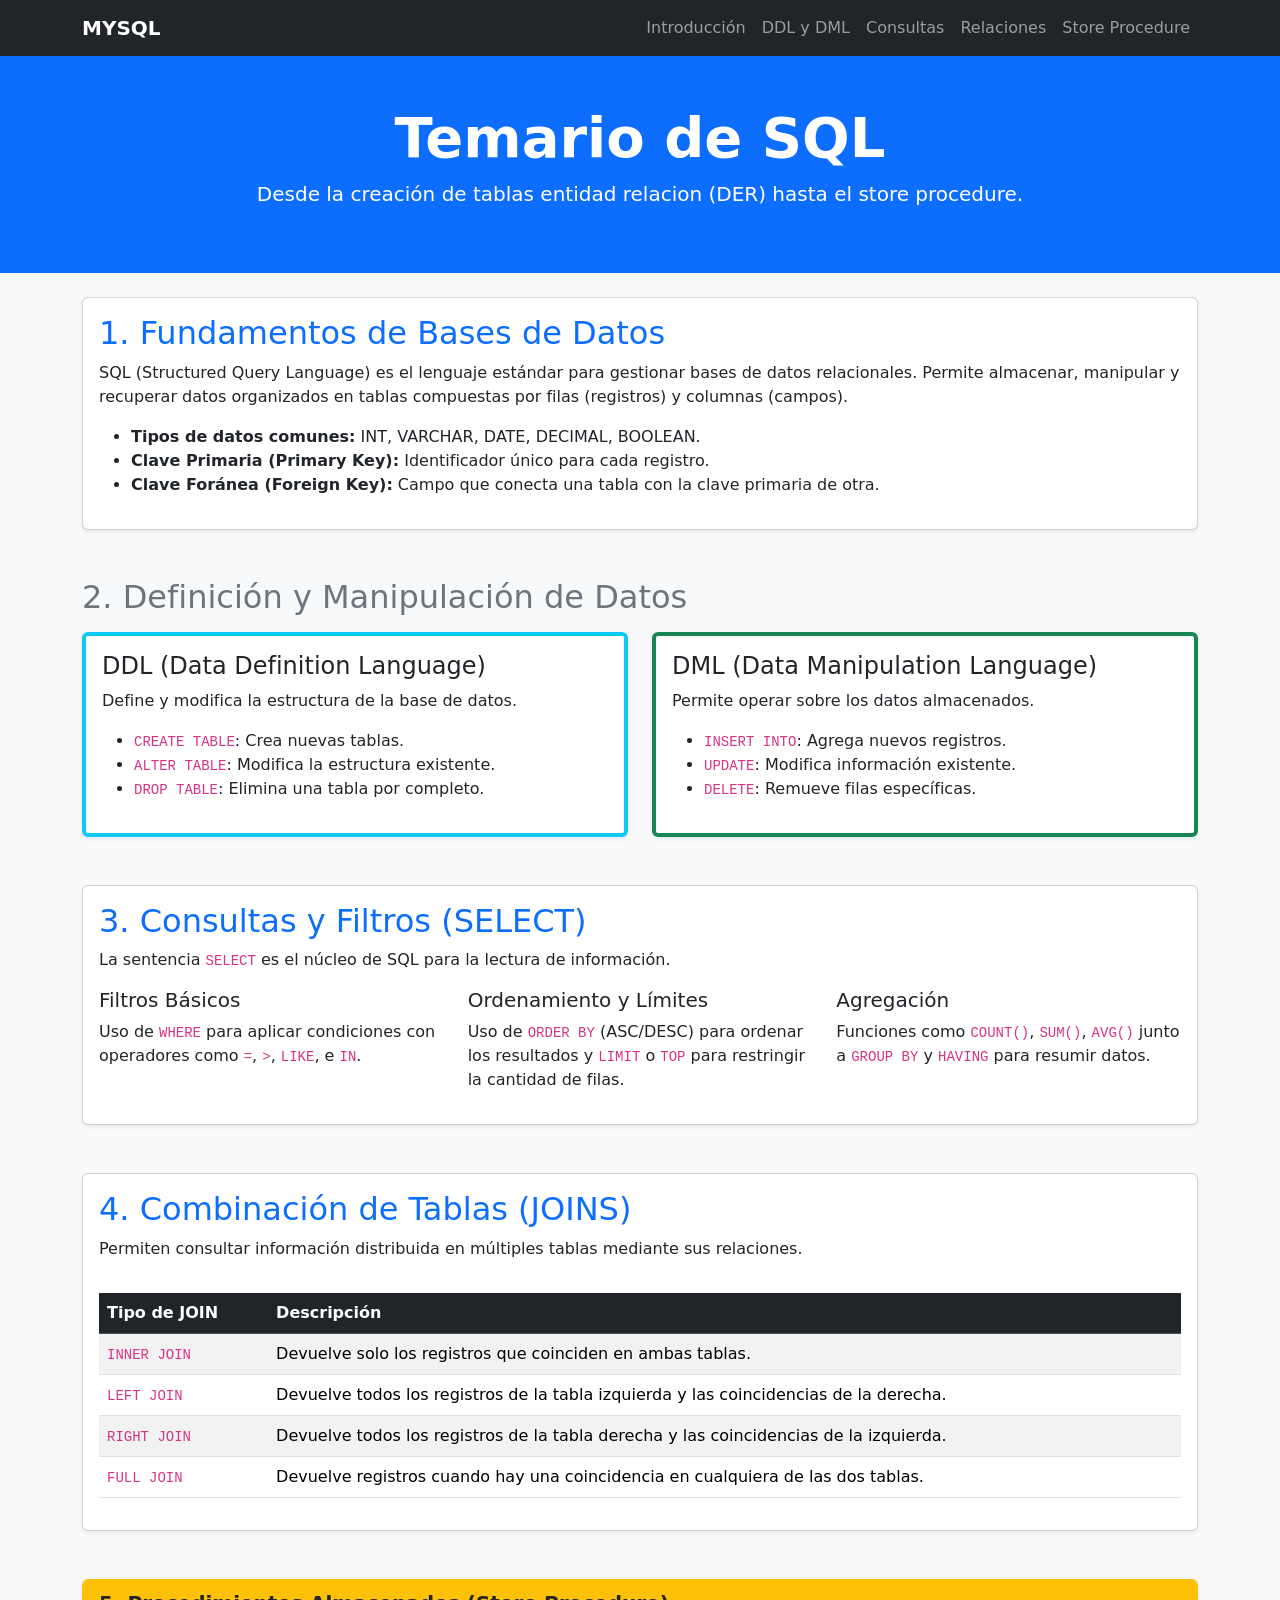
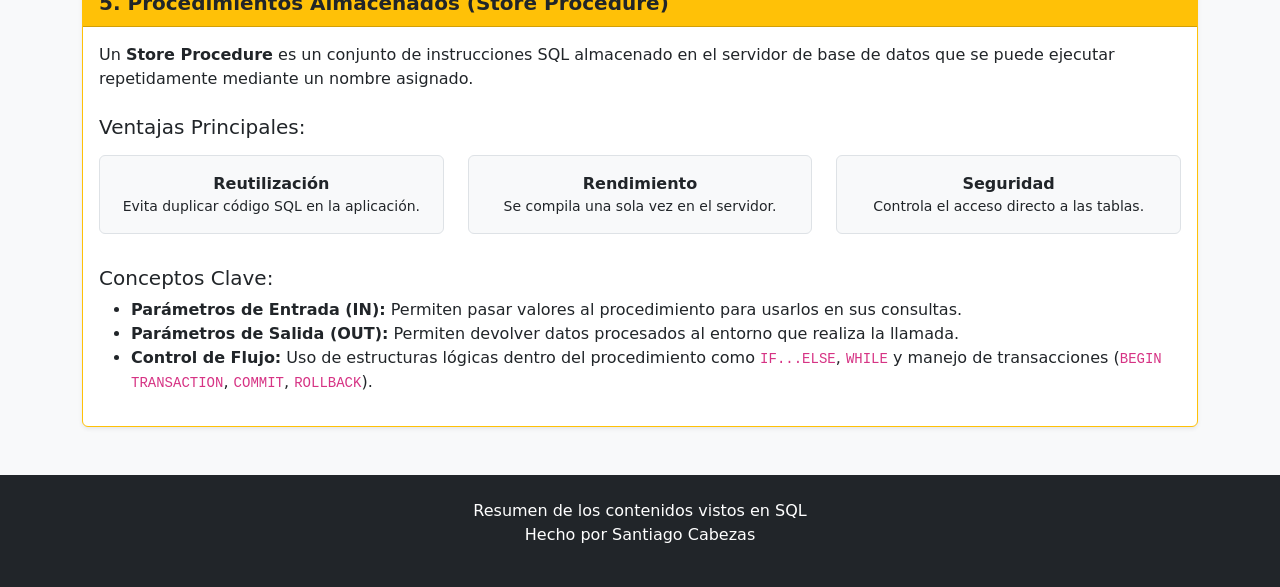
<file: index.html>
<!DOCTYPE html>
<html lang="es">
<head>
    <meta charset="UTF-8">
    <meta name="viewport" content="width=device-width, initial-scale=1.0">
    <title>MYSQL</title>
    <link href="https://cdn.jsdelivr.net/npm/bootstrap@5.3.0/dist/css/bootstrap.min.css" rel="stylesheet">
</head>
<body class="bg-light">


    <nav class="navbar navbar-expand-lg navbar-dark bg-dark sticky-top">
        <div class="container">
            <a class="navbar-brand fw-bold" href="#">MYSQL</a>
            <button class="navbar-toggler" type="button" data-bs-toggle="collapse" data-bs-target="#navbarNav">
                <span class="navbar-toggler-icon"></span>
            </button>
            <div class="collapse navbar-collapse" id="navbarNav">
                <ul class="navbar-nav ms-auto">
                    <li class="nav-item"><a class="nav-link" href="#introduccion">Introducción</a></li>
                    <li class="nav-item"><a class="nav-link" href="#ddl-dml">DDL y DML</a></li>
                    <li class="nav-item"><a class="nav-link" href="#consultas">Consultas</a></li>
                    <li class="nav-item"><a class="nav-link" href="#joins">Relaciones</a></li>
                    <li class="nav-item"><a class="nav-link" href="#procedures">Store Procedure</a></li>
                </ul>
            </div>
        </div>
    </nav>


    <header class="bg-primary text-white text-center py-5 mb-4">
        <div class="container">
            <h1 class="display-4 fw-bold">Temario de SQL</h1>
            <p class="lead">Desde la creación de tablas entidad relacion (DER) hasta el store procedure.</p>
        </div>
    </header>


    <div class="container">


        <section id="introduccion" class="mb-5">
            <div class="card shadow-sm">
                <div class="card-body">
                    <h2 class="card-title text-primary">1. Fundamentos de Bases de Datos</h2>
                    <p class="card-text">
                        SQL (Structured Query Language) es el lenguaje estándar para gestionar bases de datos relacionales. Permite almacenar, manipular y recuperar datos organizados en tablas compuestas por filas (registros) y columnas (campos).
                    </p>
                    <ul>
                        <li><strong>Tipos de datos comunes:</strong> INT, VARCHAR, DATE, DECIMAL, BOOLEAN.</li>
                        <li><strong>Clave Primaria (Primary Key):</strong> Identificador único para cada registro.</li>
                        <li><strong>Clave Foránea (Foreign Key):</strong> Campo que conecta una tabla con la clave primaria de otra.</li>
                    </ul>
                </div>
            </div>
        </section>


        <section id="ddl-dml" class="mb-5">
            <h2 class="mb-3 text-secondary">2. Definición y Manipulación de Datos</h2>
            <div class="row g-4">
                <div class="col-md-6">
                    <div class="card h-100 shadow-sm border-start border-4 border-info">
                        <div class="card-body">
                            <h4 class="card-title">DDL (Data Definition Language)</h4>
                            <p>Define y modifica la estructura de la base de datos.</p>
                            <ul>
                                <li><code>CREATE TABLE</code>: Crea nuevas tablas.</li>
                                <li><code>ALTER TABLE</code>: Modifica la estructura existente.</li>
                                <li><code>DROP TABLE</code>: Elimina una tabla por completo.</li>
                            </ul>
                        </div>
                    </div>
                </div>
                <div class="col-md-6">
                    <div class="card h-100 shadow-sm border-start border-4 border-success">
                        <div class="card-body">
                            <h4 class="card-title">DML (Data Manipulation Language)</h4>
                            <p>Permite operar sobre los datos almacenados.</p>
                            <ul>
                                <li><code>INSERT INTO</code>: Agrega nuevos registros.</li>
                                <li><code>UPDATE</code>: Modifica información existente.</li>
                                <li><code>DELETE</code>: Remueve filas específicas.</li>
                            </ul>
                        </div>
                    </div>
                </div>
            </div>
        </section>


        <section id="consultas" class="mb-5">
            <div class="card shadow-sm">
                <div class="card-body">
                    <h2 class="card-title text-primary">3. Consultas y Filtros (SELECT)</h2>
                    <p>La sentencia <code>SELECT</code> es el núcleo de SQL para la lectura de información.</p>
                   
                    <div class="row mt-3">
                        <div class="col-md-4">
                            <h5>Filtros Básicos</h5>
                            <p>Uso de <code>WHERE</code> para aplicar condiciones con operadores como <code>=</code>, <code>&gt;</code>, <code>LIKE</code>, e <code>IN</code>.</p>
                        </div>
                        <div class="col-md-4">
                            <h5>Ordenamiento y Límites</h5>
                            <p>Uso de <code>ORDER BY</code> (ASC/DESC) para ordenar los resultados y <code>LIMIT</code> o <code>TOP</code> para restringir la cantidad de filas.</p>
                        </div>
                        <div class="col-md-4">
                            <h5>Agregación</h5>
                            <p>Funciones como <code>COUNT()</code>, <code>SUM()</code>, <code>AVG()</code> junto a <code>GROUP BY</code> y <code>HAVING</code> para resumir datos.</p>
                        </div>
                    </div>
                </div>
            </div>
        </section>


        <section id="joins" class="mb-5">
            <div class="card shadow-sm">
                <div class="card-body">
                    <h2 class="card-title text-primary">4. Combinación de Tablas (JOINS)</h2>
                    <p>Permiten consultar información distribuida en múltiples tablas mediante sus relaciones.</p>
                   
                    <div class="table-responsive">
                        <table class="table table-striped table-hover mt-3">
                            <thead class="table-dark">
                                <tr>
                                    <th>Tipo de JOIN</th>
                                    <th>Descripción</th>
                                </tr>
                            </thead>
                            <tbody>
                                <tr>
                                    <td><code>INNER JOIN</code></td>
                                    <td>Devuelve solo los registros que coinciden en ambas tablas.</td>
                                </tr>
                                <tr>
                                    <td><code>LEFT JOIN</code></td>
                                    <td>Devuelve todos los registros de la tabla izquierda y las coincidencias de la derecha.</td>
                                </tr>
                                <tr>
                                    <td><code>RIGHT JOIN</code></td>
                                    <td>Devuelve todos los registros de la tabla derecha y las coincidencias de la izquierda.</td>
                                </tr>
                                <tr>
                                    <td><code>FULL JOIN</code></td>
                                    <td>Devuelve registros cuando hay una coincidencia en cualquiera de las dos tablas.</td>
                                </tr>
                            </tbody>
                        </table>
                    </div>
                </div>
            </div>
        </section>


        <section id="procedures" class="mb-5">
            <div class="card shadow-sm border-warning">
                <div class="card-header bg-warning text-dark fw-bold fs-5">
                    5. Procedimientos Almacenados (Store Procedure)
                </div>
                <div class="card-body">
                    <p>
                        Un <strong>Store Procedure</strong> es un conjunto de instrucciones SQL almacenado en el servidor de base de datos que se puede ejecutar repetidamente mediante un nombre asignado.
                    </p>


                    <h5 class="mt-4">Ventajas Principales:</h5>
                    <div class="row text-center my-3">
                        <div class="col-md-4 mb-2">
                            <div class="p-3 border bg-light rounded">
                                <strong>Reutilización</strong>
                                <p class="mb-0 small">Evita duplicar código SQL en la aplicación.</p>
                            </div>
                        </div>
                        <div class="col-md-4 mb-2">
                            <div class="p-3 border bg-light rounded">
                                <strong>Rendimiento</strong>
                                <p class="mb-0 small">Se compila una sola vez en el servidor.</p>
                            </div>
                        </div>
                        <div class="col-md-4 mb-2">
                            <div class="p-3 border bg-light rounded">
                                <strong>Seguridad</strong>
                                <p class="mb-0 small">Controla el acceso directo a las tablas.</p>
                            </div>
                        </div>
                    </div>


                    <h5 class="mt-4">Conceptos Clave:</h5>
                    <ul>
                        <li><strong>Parámetros de Entrada (IN):</strong> Permiten pasar valores al procedimiento para usarlos en sus consultas.</li>
                        <li><strong>Parámetros de Salida (OUT):</strong> Permiten devolver datos procesados al entorno que realiza la llamada.</li>
                        <li><strong>Control de Flujo:</strong> Uso de estructuras lógicas dentro del procedimiento como <code>IF...ELSE</code>, <code>WHILE</code> y manejo de transacciones (<code>BEGIN TRANSACTION</code>, <code>COMMIT</code>, <code>ROLLBACK</code>).</li>
                    </ul>
                </div>
            </div>
        </section>


    </div>


    <footer class="bg-dark text-white text-center py-4 mt-5">
        <div class="container">
            <p class="mb-0">Resumen de los contenidos vistos en SQL</p>
            <p> Hecho por Santiago Cabezas</p>
        </div>
    </footer>


    <script src="https://cdn.jsdelivr.net/npm/bootstrap@5.3.0/dist/js/bootstrap.bundle.min.js"></script>
</body>
</html>
</file>
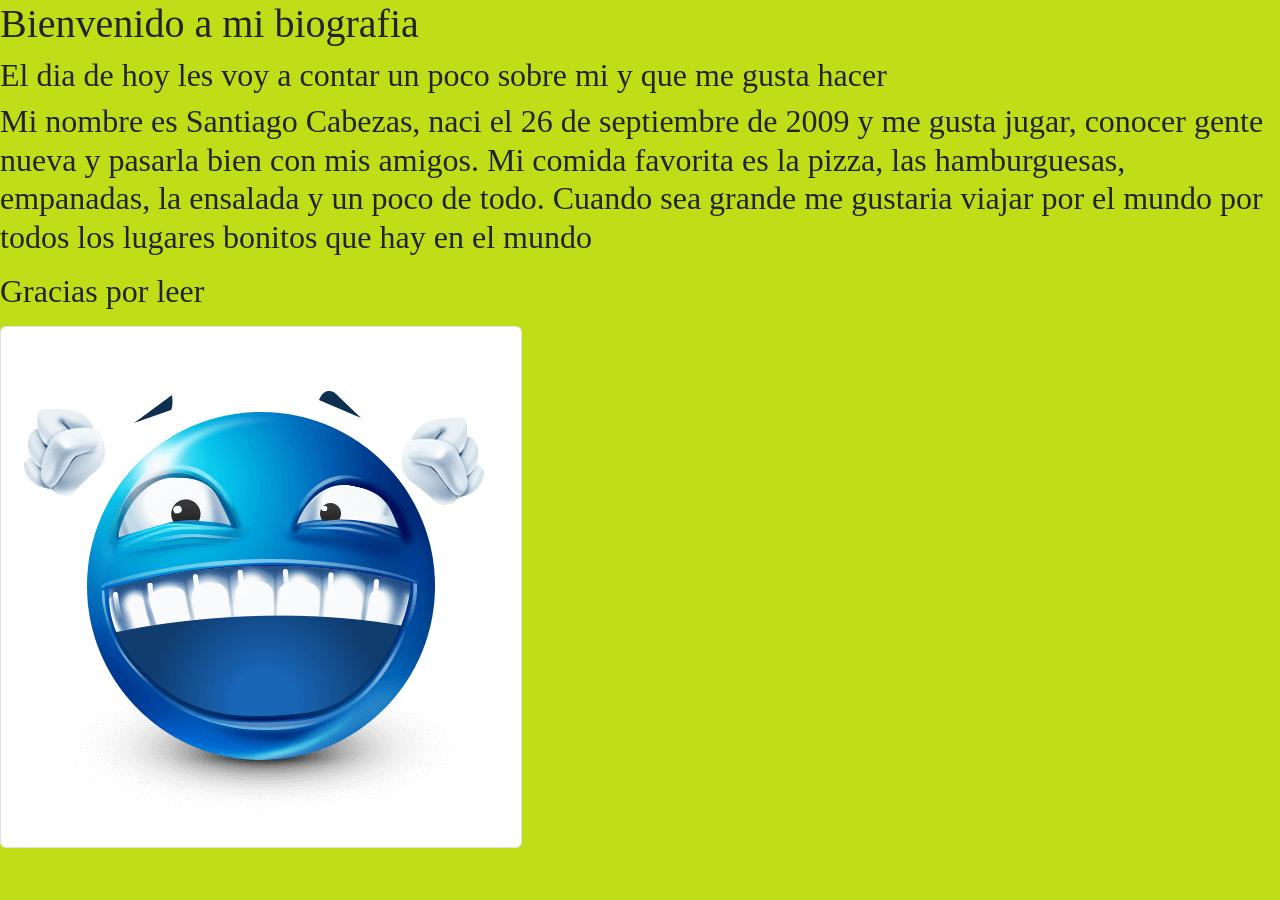
<file: Nuevo/index.html>
<!doctype html>
<html lang="en">
  <head>
    <meta charset="utf-8">
    <meta name="viewport" content="width=device-width, initial-scale=1">
    <title>Biografia de cabezas</title>
    <link href="https://cdn.jsdelivr.net/npm/bootstrap@5.3.8/dist/css/bootstrap.min.css" rel="stylesheet" integrity="sha384-sRIl4kxILFvY47J16cr9ZwB07vP4J8+LH7qKQnuqkuIAvNWLzeN8tE5YBujZqJLB" crossorigin="anonymous">
<link rel="stylesheet" href="a.css">
</head>
  <body>
    <h1>Bienvenido a mi biografia</h1>
    <h2>El dia de hoy les voy a contar un poco sobre mi y que me gusta hacer<h2>
    <p> Mi nombre es Santiago Cabezas, naci el 26 de septiembre de 2009 y me gusta jugar, conocer gente nueva y pasarla bien con mis amigos.
     Mi comida favorita es la pizza, las hamburguesas, empanadas, la ensalada y un poco de todo.
     Cuando sea grande me gustaria viajar por el mundo por todos los lugares bonitos que hay en el mundo
    <p> Gracias por leer<p>
    <script src="https://cdn.jsdelivr.net/npm/bootstrap@5.3.8/dist/js/bootstrap.bundle.min.js" integrity="sha384-FKyoEForCGlyvwx9Hj09JcYn3nv7wiPVlz7YYwJrWVcXK/BmnVDxM+D2scQbITxI" crossorigin="anonymous"></script>
  </body>
  <img src="emoji.png" class="img-thumbnail" alt="...">
</html>
</file>
<file: Nuevo/a.css>
body{
    background-color: #c0de18;
    font-family: 'Times New Roman', Times, serif
}
</file>
